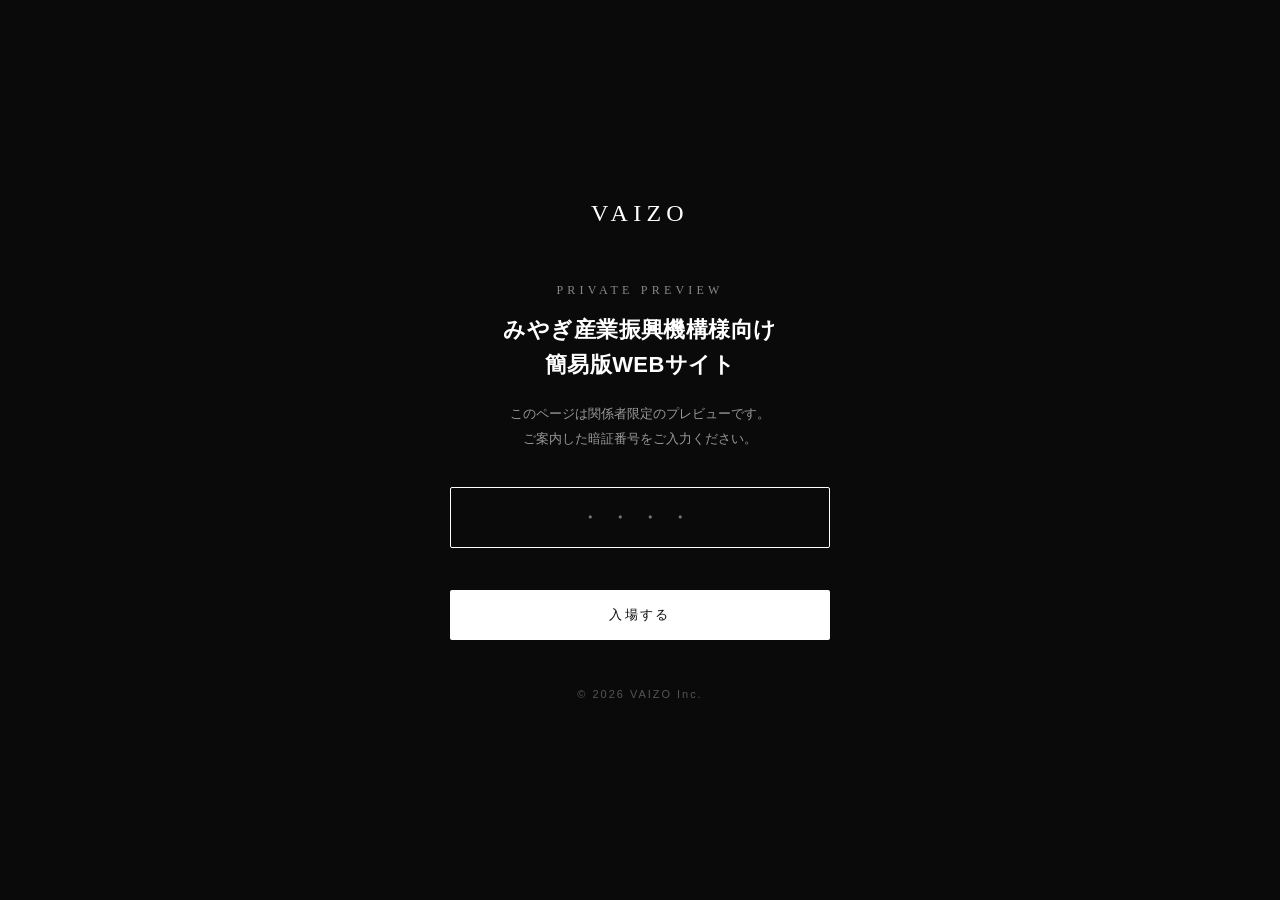
<file: index.html>
<!DOCTYPE html>
<html lang="ja">
<head>
<meta charset="UTF-8">
<link rel="icon" href="favicon.svg" type="image/svg+xml">
<meta name="viewport" content="width=device-width, initial-scale=1.0">
<title>株式会社VAIZO | AIで業務が前に進む会社へ</title>
<meta name="description" content="株式会社VAIZOは中小企業のAI導入と業務変革を支援するパートナーです。">
<link rel="stylesheet" href="style.css">
<script src="gate.js"></script>
</head>
<body>
<header class="header"><div class="header-inner">
  <div class="logo"><a href="index.html">VAIZO</a></div>
  <button class="menu-toggle" aria-label="Menu" onclick="document.querySelector('.nav').classList.toggle('open')">&#9776;</button>
  <nav class="nav">
    <a href="service.html">サービス</a>
    <a href="about.html">会社概要</a>
    <a href="case.html">導入事例</a>
    <a href="news.html">お知らせ</a>
    <a href="recruit.html">採用情報</a>
    <a href="contact.html" class="btn btn-primary btn-sm">お問い合わせ</a>
  </nav>
</div></header>

<section class="hero">
  <div class="container">
    <p class="hero-eyebrow">VAIZO INC.</p>
    <h1>AIで、<br>業務が前に進む会社へ。</h1>
    <p>病まない、休まない、辞めない。東大京大級の頭脳と実務能力を、月3万円から。中小企業のためのAI導入パートナー、VAIZO。</p>
    <div class="hero-actions">
      <a href="service.html" class="btn btn-primary">サービスを見る</a>
      <a href="contact.html" class="btn btn-outline">お問い合わせ</a>
    </div>
  </div>
</section>

<section class="section">
  <div class="container">
    <p class="section-label">SERVICES</p>
    <h2 class="section-title">4つの事業で、<br>AI時代の業務を設計する。</h2>
    <div class="card-grid-4">
      <a href="service-ai-implementation.html" class="card">
        <div class="card-label">V / SANBO</div>
        <div class="card-title">AI導入支援</div>
        <div class="card-desc">業務フロー設計からAI実装まで、伴走型で支援。</div>
      </a>
      <a href="service-web.html" class="card">
        <div class="card-label">V / ENTER</div>
        <div class="card-title">Web制作事業</div>
        <div class="card-desc">AIを前提にしたWebサイト制作と運用。</div>
      </a>
      <a href="service-ai-advisor.html" class="card">
        <div class="card-label">V / AIBOU</div>
        <div class="card-title">AI顧問</div>
        <div class="card-desc">社内に常駐するAIワーカー。月額サブスク。</div>
      </a>
      <a href="service-ai-education.html" class="card">
        <div class="card-label">V / LEARN</div>
        <div class="card-title">AI教育支援</div>
        <div class="card-desc">社員がAIを使いこなすための研修プログラム。</div>
      </a>
    </div>
  </div>
</section>

<section class="section section-gray">
  <div class="container">
    <p class="section-label">MESSAGE</p>
    <h2 class="section-title">AIを使う側に回るための<br>入場券を、すべての企業へ。</h2>
    <p class="lead">AI時代は「使える会社」と「使えない会社」に二極化します。VAIZOは、中小企業がAIを業務に実装し、成果を出し続ける状態を作るパートナーです。</p>
    <a href="about.html" class="btn btn-outline">会社概要を見る</a>
  </div>
</section>

<section class="cta-section">
  <div class="container">
    <div class="cta-title">一緒に、AI時代を創りませんか。</div>
    <p class="cta-desc">お気軽にお問い合わせください。</p>
    <a href="contact.html" class="btn btn-white">お問い合わせ</a>
  </div>
</section>

<footer class="footer"><div class="container">
  <div class="footer-inner">
    <div><div class="footer-logo">VAIZO</div><p class="footer-desc">AIで、業務が前に進む会社へ。</p></div>
    <div><div class="footer-heading">サービス</div><ul class="footer-links">
      <li><a href="service-web.html">Web制作事業</a></li>
      <li><a href="service-ai-implementation.html">AI導入支援</a></li>
      <li><a href="service-ai-advisor.html">AI顧問</a></li>
      <li><a href="service-ai-education.html">AI教育支援</a></li>
    </ul></div>
    <div><div class="footer-heading">会社情報</div><ul class="footer-links">
      <li><a href="about.html">会社概要</a></li>
      <li><a href="case.html">導入事例</a></li>
      <li><a href="news.html">お知らせ</a></li>
    </ul></div>
    <div><div class="footer-heading">サポート</div><ul class="footer-links">
      <li><a href="contact.html">お問い合わせ</a></li>
      <li><a href="privacy.html">プライバシーポリシー</a></li>
      <li><a href="legal.html">特定商取引法表記</a></li>
    </ul></div>
  </div>
  <div class="footer-bottom"><span>&copy; 2026 VAIZO Inc.</span><span>AIで業務が前に進む会社へ</span></div>
</div></footer>
</body>
</html>
</file>
<file: style.css>
:root{
  --ink:#0a0a0a;
  --ink-sub:#555;
  --line:#e6e6e6;
  --bg:#ffffff;
  --bg-gray:#f6f6f4;
  --radius:2px;
  --shadow-soft:0 20px 60px rgba(10,10,10,.06);
  --shadow-card:0 8px 24px rgba(10,10,10,.04);
  --easing:cubic-bezier(.2,.7,.2,1);
}
*{box-sizing:border-box;margin:0;padding:0}
html{scroll-behavior:smooth}
body{
  font-family:"Noto Sans JP","Helvetica Neue","Hiragino Kaku Gothic ProN","Yu Gothic",sans-serif;
  color:var(--ink);
  background:var(--bg);
  line-height:1.7;
  font-feature-settings:"palt";
  -webkit-font-smoothing:antialiased;
}
img{max-width:100%;display:block}
a{color:inherit;text-decoration:none}
ul{list-style:none}
::selection{background:var(--ink);color:#fff}

.container{max-width:1160px;margin:0 auto;padding:0 32px}

/* Header */
.header{
  position:sticky;top:0;z-index:50;
  background:rgba(255,255,255,.88);
  backdrop-filter:saturate(180%) blur(12px);
  -webkit-backdrop-filter:saturate(180%) blur(12px);
  border-bottom:1px solid rgba(10,10,10,.06);
}
.header-inner{
  display:flex;align-items:center;justify-content:space-between;
  height:72px;max-width:1160px;margin:0 auto;padding:0 32px;
}
.logo a{
  font-family:"Times New Roman",serif;
  font-weight:700;font-size:23px;letter-spacing:.22em;
}
.nav{display:flex;align-items:center;gap:30px}
.nav a{font-size:13px;letter-spacing:.1em;color:#222;position:relative;transition:color .2s}
.nav a:not(.btn):hover{color:var(--ink)}
.nav a:not(.btn)::after{
  content:"";position:absolute;left:0;right:0;bottom:-6px;height:1px;background:var(--ink);
  transform:scaleX(0);transform-origin:left;transition:transform .3s var(--easing);
}
.nav a:not(.btn):hover::after{transform:scaleX(1)}
.menu-toggle{display:none;background:none;border:none;font-size:22px;cursor:pointer}

.btn{
  display:inline-flex;align-items:center;justify-content:center;gap:8px;
  padding:14px 28px;font-size:13px;letter-spacing:.14em;
  border-radius:var(--radius);transition:all .25s var(--easing);
  border:1px solid var(--ink);cursor:pointer;white-space:nowrap;
}
.btn-primary{background:var(--ink);color:#fff}
.btn-primary:hover{background:#fff;color:var(--ink);transform:translateY(-1px)}
.btn-sm{padding:10px 20px;font-size:12px}
.btn-white{background:#fff;color:var(--ink);border-color:#fff}
.btn-white:hover{background:transparent;color:#fff;border-color:#fff}
.btn-outline{background:transparent;color:var(--ink)}
.btn-outline:hover{background:var(--ink);color:#fff;transform:translateY(-1px)}

/* Fade-in on load */
@keyframes fadeUp{from{opacity:0;transform:translateY(14px)}to{opacity:1;transform:none}}
.hero > *, .page-header > *, .section > * {animation:fadeUp .8s var(--easing) both}

/* Hero (top) */
.hero{
  position:relative;padding:160px 0 140px;overflow:hidden;
  background:#fff url("assets/hero-bg.svg") center/cover no-repeat;
  border-bottom:1px solid var(--line);
}
.hero .container{position:relative;z-index:2}
.hero-eyebrow{
  font-family:"Times New Roman",serif;
  font-size:12px;letter-spacing:.35em;color:#888;margin-bottom:24px;
  display:inline-block;padding-bottom:10px;border-bottom:1px solid #ccc;
}
.hero h1{
  font-size:72px;font-weight:700;letter-spacing:-.005em;line-height:1.12;
  margin-bottom:32px;
}
.hero p{color:var(--ink-sub);font-size:17px;max-width:620px;margin-bottom:44px;line-height:1.9}
.hero-actions{display:flex;gap:16px;flex-wrap:wrap}

/* Page header */
.page-header{
  padding:140px 0 90px;border-bottom:1px solid var(--line);
  background:#fff url("assets/page-bg.svg") center/cover no-repeat;
  position:relative;
}
.section-label{
  font-family:"Times New Roman",serif;
  font-size:12px;letter-spacing:.35em;color:#999;margin-bottom:18px;
}
.page-header h1{
  font-size:60px;font-weight:700;letter-spacing:-.005em;line-height:1.15;margin-bottom:24px;
}
.page-header p{color:var(--ink-sub);font-size:16px}

/* Sections */
.section{padding:120px 0;position:relative}
.section-gray{
  background:var(--bg-gray) url("assets/section-bg.svg") center/cover no-repeat;
}
.section-title{
  font-size:40px;font-weight:700;letter-spacing:-.005em;line-height:1.35;margin-bottom:28px;
}
.lead{color:var(--ink-sub);max-width:680px;line-height:1.95;margin-bottom:64px;font-size:15.5px}

/* Card grid */
.card-grid{display:grid;grid-template-columns:repeat(2,1fr);gap:28px;margin-top:56px}
.card-grid-4{display:grid;grid-template-columns:repeat(4,1fr);gap:20px;margin-top:56px}
.card{
  display:block;padding:36px 32px;background:#fff;
  border:1px solid var(--line);border-radius:var(--radius);
  box-shadow:var(--shadow-card);
  transition:all .3s var(--easing);position:relative;overflow:hidden;
}
.card::before{
  content:"";position:absolute;inset:0;pointer-events:none;
  background:radial-gradient(300px 120px at 100% 0%, rgba(10,10,10,.05), transparent 60%);
  opacity:0;transition:opacity .3s var(--easing);
}
.card:hover{border-color:var(--ink);transform:translateY(-4px);box-shadow:var(--shadow-soft)}
.card:hover::before{opacity:1}
.card-label{
  font-family:"Times New Roman",serif;
  font-size:11px;letter-spacing:.35em;color:#999;margin-bottom:14px;
}
.card-title{font-size:21px;font-weight:700;margin-bottom:14px;letter-spacing:-.005em}
.card-desc{color:var(--ink-sub);font-size:14px;line-height:1.85}
.card-more{
  display:inline-block;margin-top:18px;font-size:12px;letter-spacing:.18em;
  color:var(--ink);border-bottom:1px solid var(--ink);padding-bottom:3px;
}

/* Team */
.team-grid{display:grid;grid-template-columns:1fr 1fr;gap:32px;margin-top:64px}
.team-card{
  display:grid;grid-template-columns:200px 1fr;gap:32px;
  padding:36px;background:#fff;border:1px solid var(--line);
  border-radius:var(--radius);box-shadow:var(--shadow-card);
  transition:all .3s var(--easing);
}
.team-card:hover{border-color:var(--ink);box-shadow:var(--shadow-soft)}
.team-photo{
  width:200px;height:200px;border-radius:var(--radius);overflow:hidden;
  background:#0a0a0a;display:flex;align-items:center;justify-content:center;
  color:#fff;font-family:"Times New Roman",serif;letter-spacing:.3em;
}
.team-photo img{width:100%;height:100%;object-fit:cover}
.team-name{font-size:22px;font-weight:700;margin-bottom:4px;letter-spacing:-.005em}
.team-role{
  font-family:"Times New Roman",serif;
  font-size:12px;letter-spacing:.22em;color:#888;margin-bottom:18px;
}
.team-desc{color:var(--ink-sub);font-size:14px;line-height:1.95}

/* Company info dl */
.info-dl{margin-top:48px;border-top:1px solid var(--line);display:grid;grid-template-columns:220px 1fr}
.info-dl dt,.info-dl dd{padding:22px 0;border-bottom:1px solid var(--line)}
.info-dl dt{font-size:12px;letter-spacing:.22em;color:#888;font-weight:500;text-transform:uppercase}
.info-dl dd{font-size:15px;color:var(--ink)}

/* Pricing cards */
.price-grid{display:grid;grid-template-columns:repeat(3,1fr);gap:24px;margin-top:56px}
.price-card{
  padding:44px 32px;background:#fff;border:1px solid var(--line);border-radius:var(--radius);
  box-shadow:var(--shadow-card);transition:all .3s var(--easing);
}
.price-card:hover{transform:translateY(-4px);box-shadow:var(--shadow-soft)}
.price-card.featured{background:var(--ink);color:#fff;border-color:var(--ink);transform:translateY(-8px)}
.price-card.featured:hover{transform:translateY(-12px)}
.price-card.featured .price-label,
.price-card.featured .price-desc{color:#bbb}
.price-label{font-family:"Times New Roman",serif;font-size:11px;letter-spacing:.35em;color:#999;margin-bottom:14px}
.price-name{font-size:22px;font-weight:700;margin-bottom:20px;letter-spacing:-.005em}
.price-amount{font-size:38px;font-weight:700;letter-spacing:-.015em;margin-bottom:10px}
.price-amount small{font-size:14px;font-weight:500;color:inherit;opacity:.7;margin-left:6px;letter-spacing:0}
.price-desc{font-size:13px;color:var(--ink-sub);line-height:1.85}

/* List */
.list{margin-top:48px;border-top:1px solid var(--line)}
.list-item{
  display:grid;grid-template-columns:140px 130px 1fr;gap:24px;align-items:center;
  padding:26px 0;border-bottom:1px solid var(--line);transition:background .2s;
}
.list-item:hover{background:rgba(10,10,10,.02)}
.list-date{font-family:"Times New Roman",serif;font-size:13px;color:#888;letter-spacing:.1em}
.list-tag{
  display:inline-block;padding:5px 12px;border:1px solid var(--line);
  font-size:11px;letter-spacing:.18em;color:#666;border-radius:2px;text-align:center;
}
.list-title{font-size:15px;font-weight:500}

/* Empty state */
.empty{
  text-align:center;padding:80px 24px;border:1px dashed var(--line);border-radius:var(--radius);
  margin-top:48px;color:var(--ink-sub);background:rgba(255,255,255,.5);
}
.empty-title{
  font-family:"Times New Roman",serif;letter-spacing:.35em;font-size:12px;color:#999;margin-bottom:14px;
}

/* Form */
.form{max-width:680px;margin-top:56px}
.form-row{margin-bottom:24px}
.form-row label{display:block;font-size:12px;letter-spacing:.15em;color:#666;margin-bottom:10px;text-transform:uppercase}
.form-row input, .form-row textarea{
  width:100%;padding:16px 18px;border:1px solid var(--line);border-radius:var(--radius);
  font-family:inherit;font-size:15px;background:#fff;transition:all .2s;
}
.form-row input:focus, .form-row textarea:focus{outline:none;border-color:var(--ink);box-shadow:0 0 0 3px rgba(10,10,10,.05)}
.form-row textarea{min-height:160px;resize:vertical}

/* Prose */
.prose{max-width:780px;line-height:2;color:var(--ink-sub);margin-top:56px;font-size:15px}
.prose h3{color:var(--ink);font-size:18px;margin:44px 0 12px;letter-spacing:-.005em;font-weight:700}
.prose h3:first-child{margin-top:0}
.prose p{margin-bottom:18px}
.prose ul{margin:0 0 18px 24px;list-style:disc}
.prose li{margin-bottom:8px}

/* CTA */
.cta-section{
  padding:120px 0;color:#fff;text-align:center;position:relative;overflow:hidden;
  background:#0a0a0a url("assets/cta-bg.svg") center/cover no-repeat;
}
.cta-title{font-size:38px;font-weight:700;letter-spacing:-.005em;margin-bottom:18px;line-height:1.3}
.cta-desc{color:#bbb;margin-bottom:44px;font-size:15px}

/* Footer */
.footer{background:#0a0a0a;color:#ccc;padding:80px 0 40px;font-size:13px;position:relative}
.footer::before{
  content:"";position:absolute;top:0;left:0;right:0;height:1px;
  background:linear-gradient(90deg, transparent, rgba(255,255,255,.15), transparent);
}
.footer-inner{
  display:grid;grid-template-columns:1.4fr 1fr 1fr 1fr;gap:56px;
  padding-bottom:56px;border-bottom:1px solid #1f1f1f;
}
.footer-logo{
  font-family:"Times New Roman",serif;
  font-size:24px;letter-spacing:.22em;color:#fff;margin-bottom:14px;
}
.footer-desc{color:#888;font-size:13px;line-height:1.8}
.footer-heading{color:#fff;font-size:12px;letter-spacing:.2em;margin-bottom:18px;text-transform:uppercase}
.footer-links li{margin-bottom:12px}
.footer-links a{color:#999;transition:color .2s}
.footer-links a:hover{color:#fff}
.footer-bottom{
  display:flex;justify-content:space-between;align-items:center;
  padding-top:36px;color:#666;font-size:12px;letter-spacing:.08em;
}

/* Responsive */
@media (max-width:860px){
  .header-inner{height:60px}
  .nav{
    display:none;position:absolute;top:60px;left:0;right:0;
    flex-direction:column;align-items:stretch;gap:0;
    background:#fff;border-bottom:1px solid var(--line);padding:16px 0;
  }
  .nav.open{display:flex}
  .nav a{padding:14px 32px;border-bottom:1px solid var(--line)}
  .nav a::after{display:none}
  .menu-toggle{display:block}
  .hero{padding:90px 0 80px}
  .hero h1{font-size:40px}
  .page-header{padding:90px 0 60px}
  .page-header h1{font-size:36px}
  .section{padding:80px 0}
  .section-title{font-size:28px}
  .card-grid,.card-grid-4,.team-grid,.price-grid{grid-template-columns:1fr;gap:20px}
  .team-card{grid-template-columns:1fr;padding:28px}
  .team-photo{width:100%;height:260px}
  .info-dl{grid-template-columns:1fr}
  .info-dl dt{padding-bottom:4px;border-bottom:none}
  .info-dl dd{padding-top:4px}
  .list-item{grid-template-columns:1fr;gap:8px}
  .footer-inner{grid-template-columns:1fr 1fr;gap:32px}
  .footer-bottom{flex-direction:column;gap:8px}
  .cta-title{font-size:26px}
  .cta-section{padding:80px 0}
  .price-card.featured{transform:none}
}
</file>
